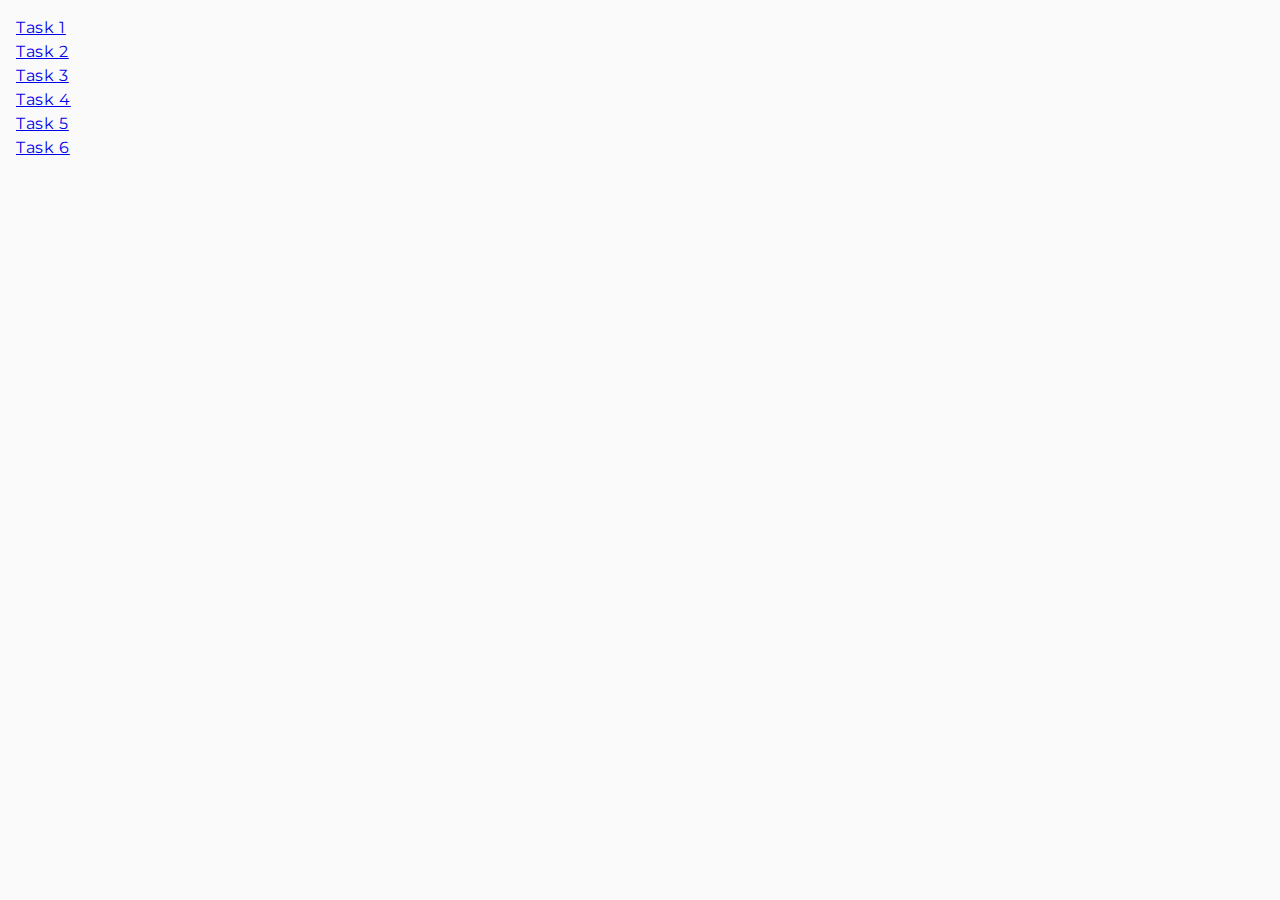
<file: index.html>
<!DOCTYPE html>
<html lang="en">
  <head>
    <meta charset="UTF-8" />
    <meta http-equiv="X-UA-Compatible" content="IE=edge" />
    <meta name="viewport" content="width=device-width, initial-scale=1.0" />
    <title>Home Work 7</title>
    <link
      rel="stylesheet"
      href="https://fonts.googleapis.com/css2?family=Montserrat:wght@400;600&display=swap"
    />
    <link rel="stylesheet" href="./css/common.css" />
  </head>
  <body>
    <ul>
      <li><a href="./task-1.html">Task 1</a></li>
      <li><a href="./task-2.html">Task 2</a></li>
      <li><a href="./task-3.html">Task 3</a></li>
      <li><a href="./task-4.html">Task 4</a></li>
      <li><a href="./task-5.html">Task 5</a></li>
      <li><a href="./task-6.html">Task 6</a></li>
    </ul>
  </body>
</html>
</file>
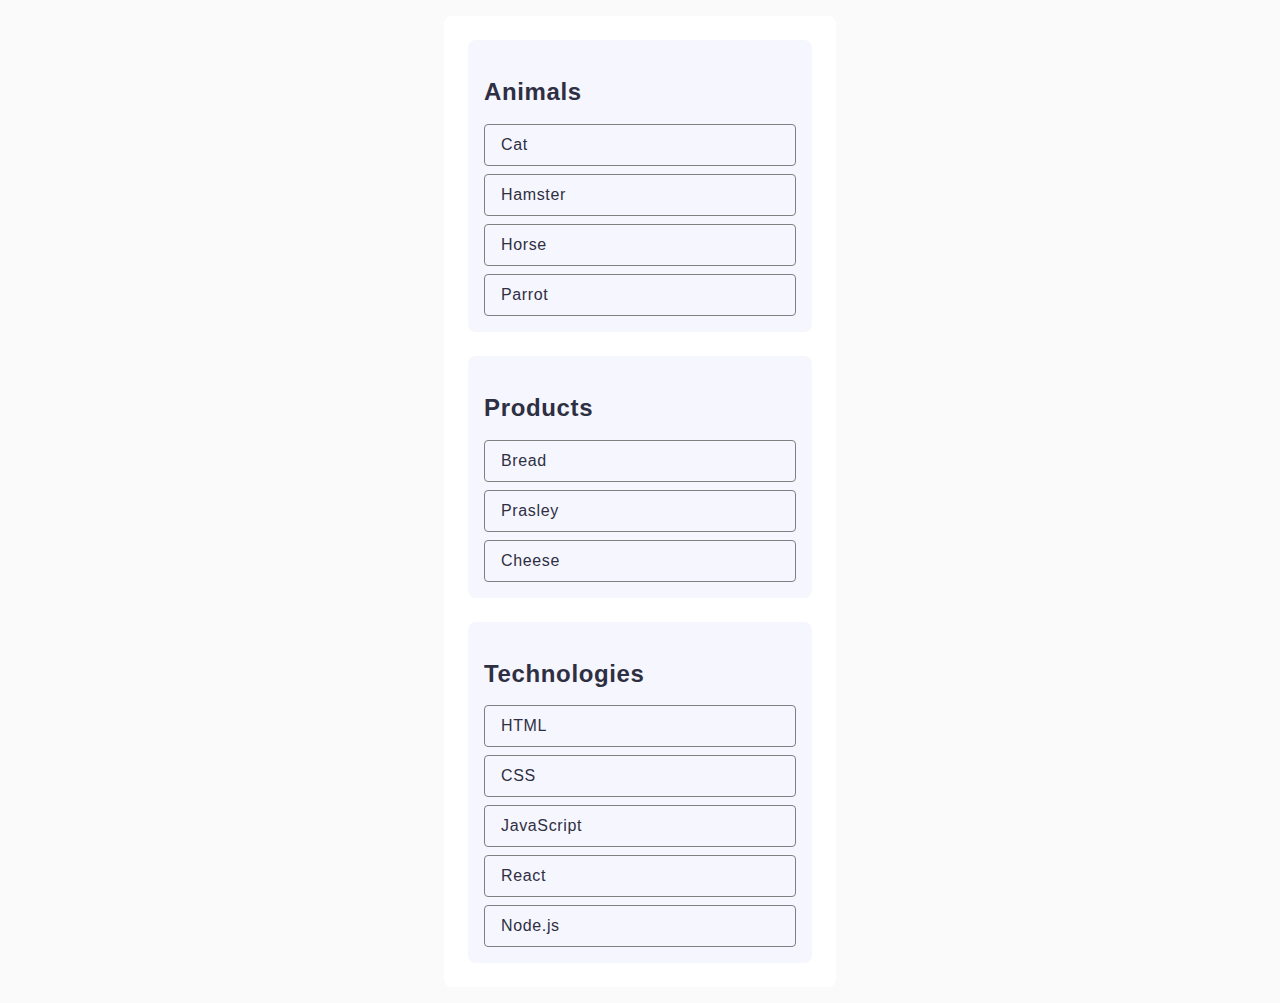
<file: task-1.html>
<!DOCTYPE html>
<html lang="en">
  <head>
    <meta charset="UTF-8" />
    <meta http-equiv="X-UA-Compatible" content="IE=edge" />
    <meta name="viewport" content="width=device-width, initial-scale=1.0" />
    <title>Task 1</title>
    <link rel="stylesheet" href="./css/common.css" />
  </head>
  <body>
    <ul id="categories">
      <li class="item">
        <h2>Animals</h2>
        <ul>
          <li>Cat</li>
          <li>Hamster</li>
          <li>Horse</li>
          <li>Parrot</li>
        </ul>
      </li>
      <li class="item">
        <h2>Products</h2>
        <ul>
          <li>Bread</li>
          <li>Prasley</li>
          <li>Cheese</li>
        </ul>
      </li>
      <li class="item">
        <h2>Technologies</h2>
        <ul>
          <li>HTML</li>
          <li>CSS</li>
          <li>JavaScript</li>
          <li>React</li>
          <li>Node.js</li>
        </ul>
      </li>
    </ul>
    <script src="./js/task-1.js" type="module"></script>
  </body>
</html>
</file>
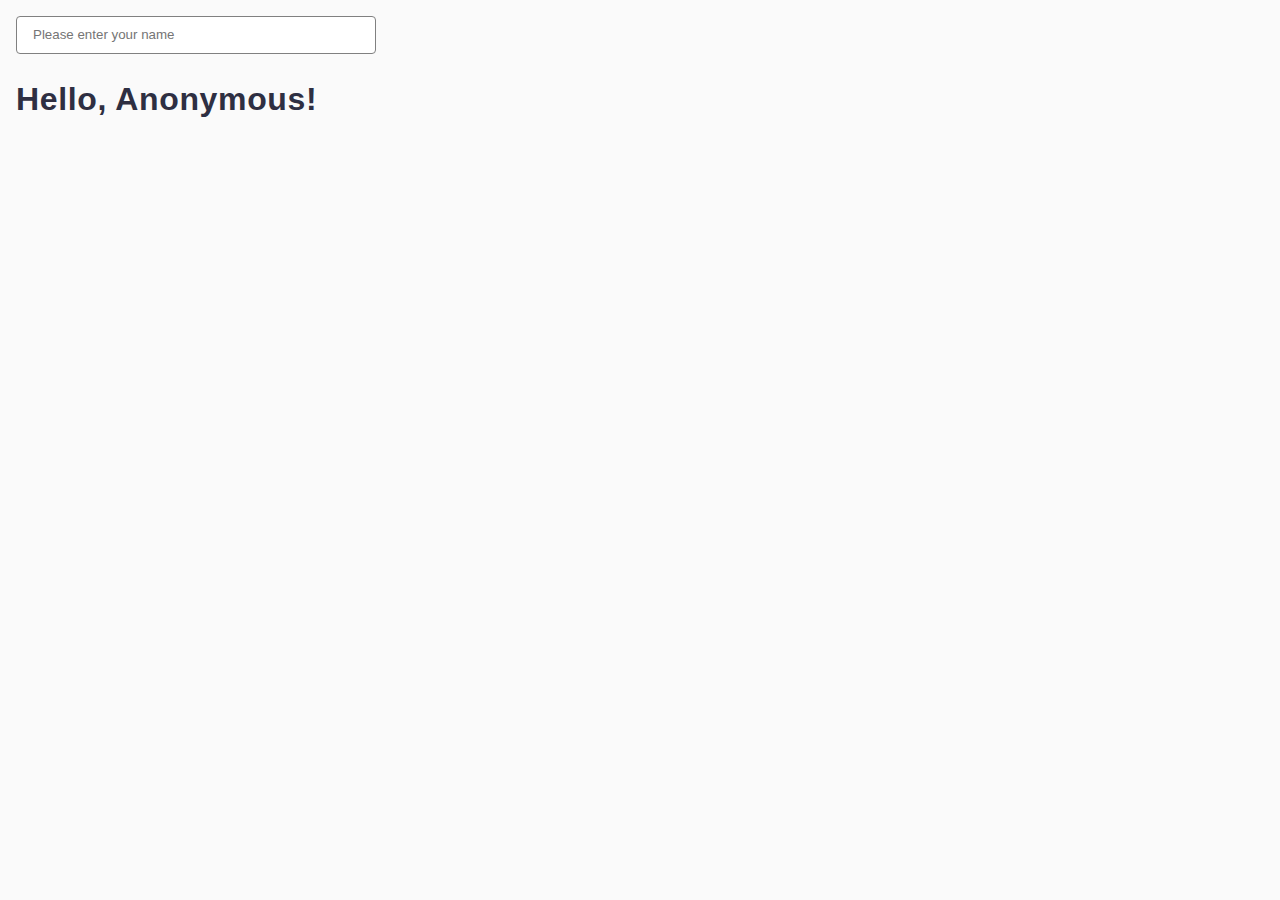
<file: task-3.html>
<!DOCTYPE html>
<html lang="en">
  <head>
    <meta charset="UTF-8" />
    <meta http-equiv="X-UA-Compatible" content="IE=edge" />
    <meta name="viewport" content="width=device-width, initial-scale=1.0" />
    <title>Task 3</title>
    <link rel="stylesheet" href="./css/common.css" />
  </head>
  <body>
    <input type="text" id="name-input" placeholder="Please enter your name" />
    <h1>Hello, <span id="name-output">Anonymous</span>!</h1>
    <script src="./js/task-3.js" type="module"></script>
  </body>
</html>
</file>
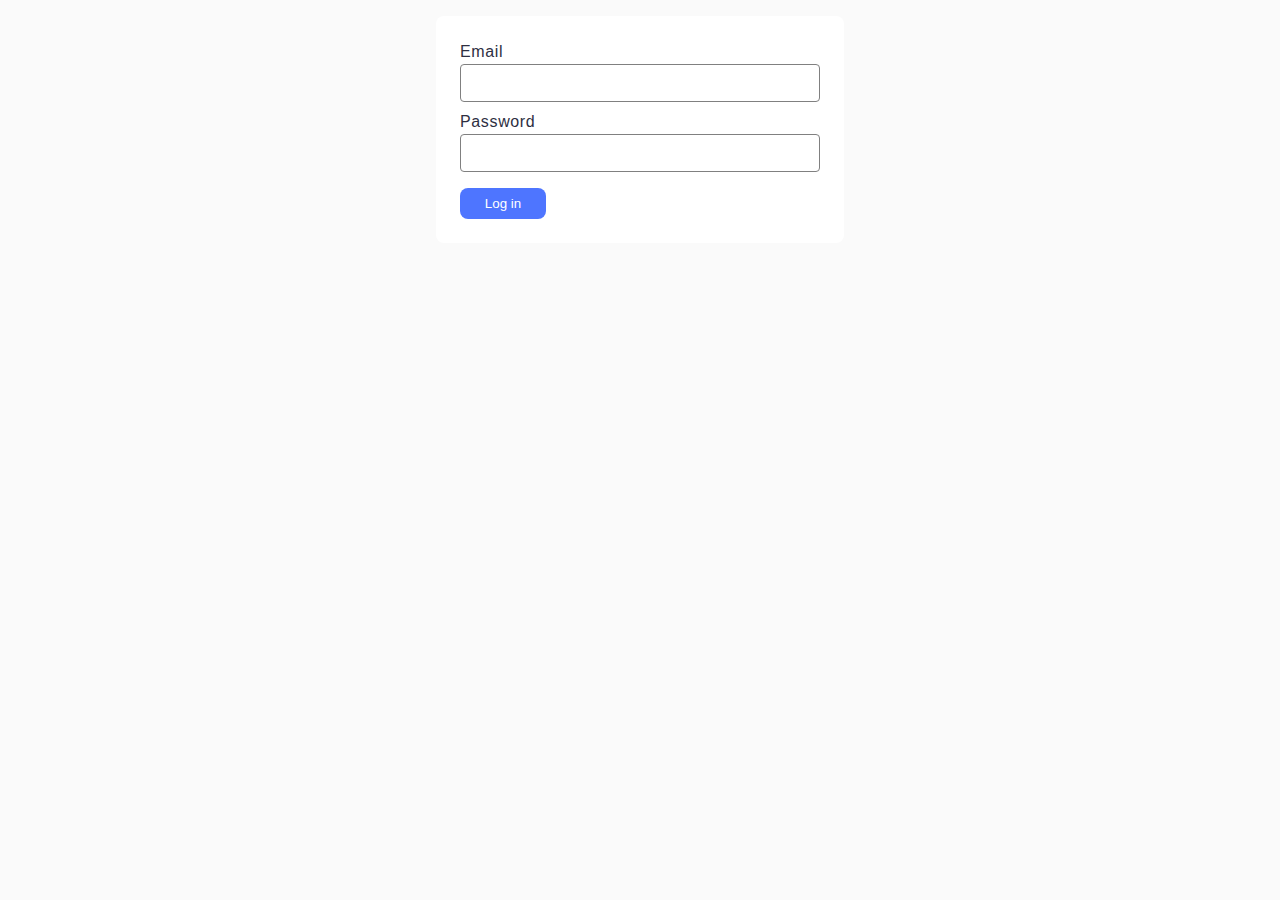
<file: task-4.html>
<!DOCTYPE html>
<html lang="en">
  <head>
    <meta charset="UTF-8" />
    <meta http-equiv="X-UA-Compatible" content="IE=edge" />
    <meta name="viewport" content="width=device-width, initial-scale=1.0" />
    <title>Task 4</title>
    <link rel="stylesheet" href="./css/common.css" />
  </head>
  <body>
    <form class="login-form">
      <label>
        Email
        <input type="email" name="email" />
      </label>
      <label>
        Password
        <input type="password" name="password" />
      </label>
      <button type="submit">Log in</button>
    </form>
    <script src="./js/task-4.js" type="module"></script>
  </body>
</html>
</file>
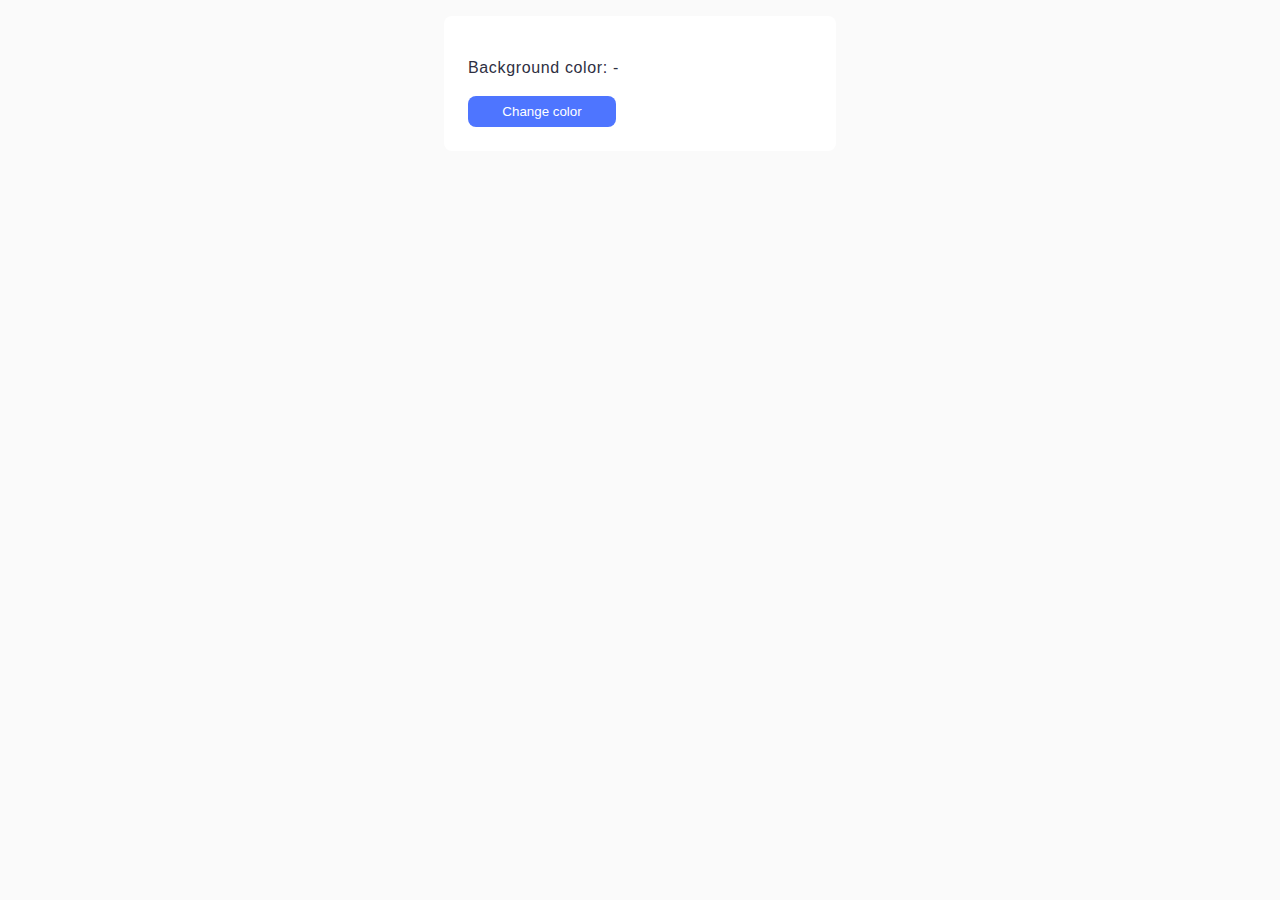
<file: task-5.html>
<!DOCTYPE html>
<html lang="en">
  <head>
    <meta charset="UTF-8" />
    <meta http-equiv="X-UA-Compatible" content="IE=edge" />
    <meta name="viewport" content="width=device-width, initial-scale=1.0" />
    <title>Task 5</title>
    <link rel="stylesheet" href="./css/common.css" />
  </head>
  <body>
    <div class="widget">
      <p>Background color: <span class="color">-</span></p>
      <button type="button" class="change-color">Change color</button>
    </div>
    <script src="./js/task-5.js" type="module"></script>
  </body>
</html>
</file>
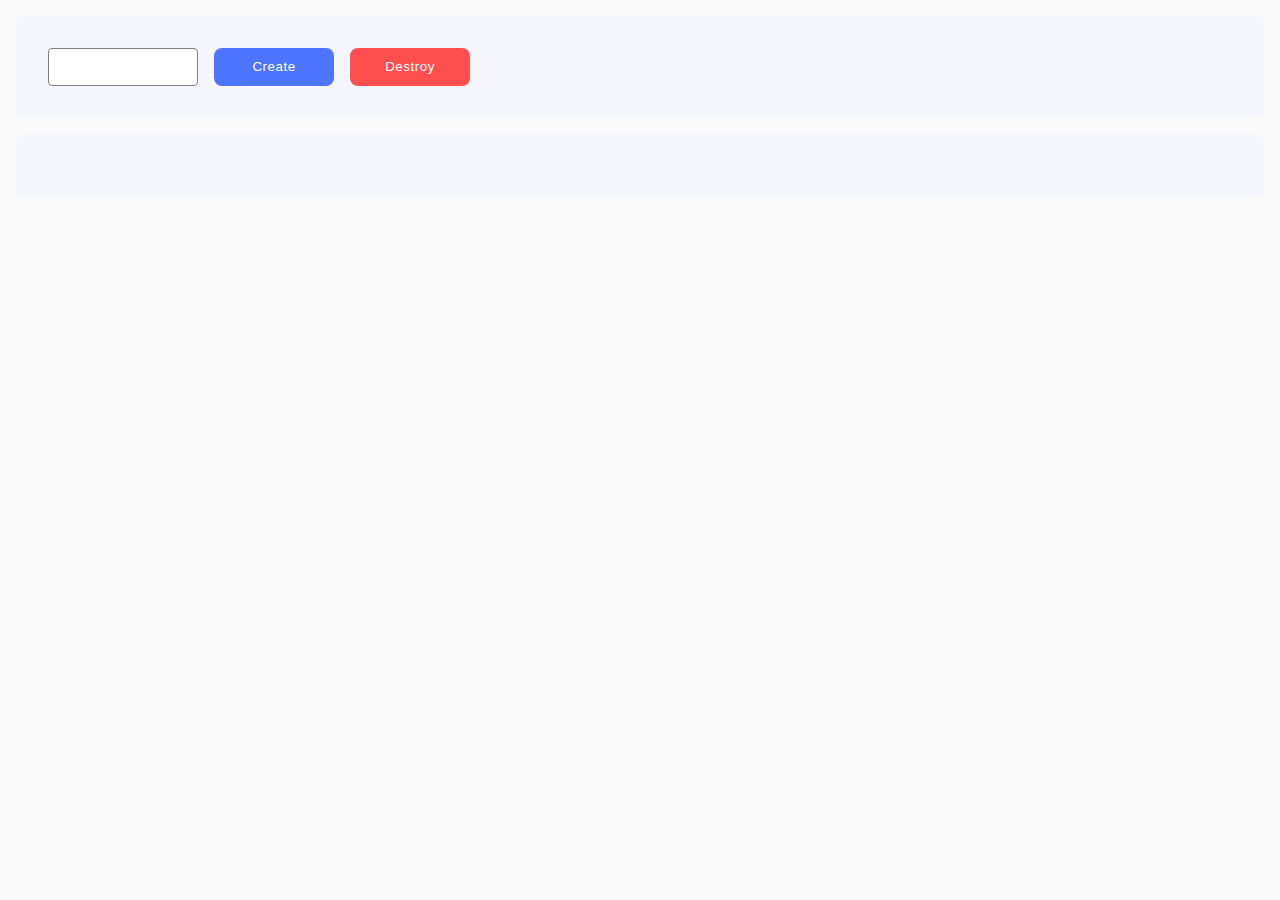
<file: task-6.html>
<!DOCTYPE html>
<html lang="en">
  <head>
    <meta charset="UTF-8" />
    <meta http-equiv="X-UA-Compatible" content="IE=edge" />
    <meta name="viewport" content="width=device-width, initial-scale=1.0" />
    <title>Task 6</title>
    <link rel="stylesheet" href="./css/common.css" />
  </head>
  <body>
    <div id="controls">
      <input type="number" min="1" max="100" step="1" />
      <button type="button" data-create>Create</button>
      <button type="button" data-destroy>Destroy</button>
    </div>
    <div id="boxes"></div>
    <script src="./js/task-6.js" type="module"></script>
  </body>
</html>
</file>
<file: css/common.css>
* {
  box-sizing: border-box;
}

body {
  margin: 16px;
  font-family: 'Montserrat', sans-serif;
  -webkit-font-smoothing: antialiased;
  -moz-osx-font-smoothing: grayscale;
  background-color: #fafafa;
  color: #2e2f42;
  letter-spacing: 0.04em;
  line-height: 1.5;
}

img {
  display: block;
  max-width: 100%;
  height: auto;
}

ul {
  list-style: none;
  margin: 0;
  padding: 0;
}

/* Task 1 */

#categories {
  display: flex;
  flex-direction: column;
  gap: 24px;
  max-width: 392px;
  margin: 0 auto;
  padding: 24px;
  list-style-type: none;
  border-radius: 8px;
  background-color: #fff;
}

.item > h2 {
  margin-bottom: 16px;
  font-size: 24px;
  font-weight: 600;
  line-height: 1.33;
}

#categories > .item {
  padding: 16px;
  border-radius: 8px;
  background-color: #f6f6fe;
}

.item ul {
  display: flex;
  flex-direction: column;
  gap: 8px;
}

.item li {
  padding: 8px 16px;
  border-radius: 4px;
  border: 1px solid #808080;
  line-height: 1.5;
}

/* Task 2 */

.gallery {
  display: flex;
  flex-wrap: wrap;
  justify-content: center;
  gap: 48px 24px;
  max-width: 1440px;
  margin: 0 auto;
}

.gallery img {
  max-width: 360px;
  height: 300px;
  object-fit: cover;
}

/* Task 3 */

#name-input {
  display: block;
  min-width: 360px;
  border-radius: 4px;
  border: 1px solid #808080;
  padding: 8px 16px;
  line-height: 1.5;
}

/* Task 4 */

.login-form {
  max-width: 408px;
  margin: 0 auto;
  padding: 24px;
  border-radius: 8px;
  background-color: #fff;
}

.login-form input {
  display: block;
  width: 100%;
  border-radius: 4px;
  border: 1px solid #808080;
  padding: 8px 16px;
  line-height: 1.5;
}
.login-form label {
  display: block;
  margin-bottom: 8px;
}

.login-form button {
  display: block;
  margin-top: 16px;
  min-width: 86px;
  padding: 8px 0;
  background-color: #4e75ff;
  color: #fff;
  font-weight: 500;
  border: none;
  border-radius: 8px;
  cursor: pointer;
  transition: background-color 250ms cubic-bezier(0.4, 0, 0.2, 1);
}

.login-form button:hover,
.login-form button:focus {
  background-color: #6c8cff;
}

/* Task 5 */

.widget {
  max-width: 392px;
  margin: 0 auto;
  padding: 24px;
  border-radius: 8px;
  background-color: #fff;
}

.widget button {
  display: block;
  margin-top: 16px;
  min-width: 148px;
  padding-block: 8px;
  background-color: #4e75ff;
  color: #fff;
  font-weight: 500;
  border: none;
  border-radius: 8px;
  cursor: pointer;
  transition: background-color 250ms cubic-bezier(0.4, 0, 0.2, 1);
}

.widget button:hover,
.widget button:focus {
  background-color: #6c8cff;
}

/* Task 6 */

#controls {
  background-color: #f6f6fe;
  padding: 32px;
  display: flex;
  gap: 16px;
  border-radius: 8px;
  margin-bottom: 16px;
}

#controls input {
  min-width: 150px;
  border-radius: 4px;
  border: 1px solid #808080;
  padding: 8px;
  text-align: center;
  line-height: 1.5;
  color: #2e2f42;
  letter-spacing: 0.04em;
}
#controls button {
  border: none;
  min-width: 120px;
  padding-block: 8px;
  border-radius: 8px;
  cursor: pointer;
  transition: background-color 250ms cubic-bezier(0.4, 0, 0.2, 1);
  color: #fff;
  font-weight: 500;
  line-height: 1.5;
  letter-spacing: 0.04em;
}

button[data-create] {
  background-color: #4e75ff;
}

button[data-create]:hover,
button[data-create]:focus {
  background-color: #6c8cff;
}

button[data-destroy] {
  background-color: #ff4e4e;
}

button[data-destroy]:hover,
button[data-destroy]:focus {
  background-color: #ff6b6b;
}

#boxes {
  background-color: #f6f6fe;
  border-radius: 8px;
  padding: 32px;
  display: flex;
  flex-wrap: wrap;
  gap: 16px;
}
</file>
